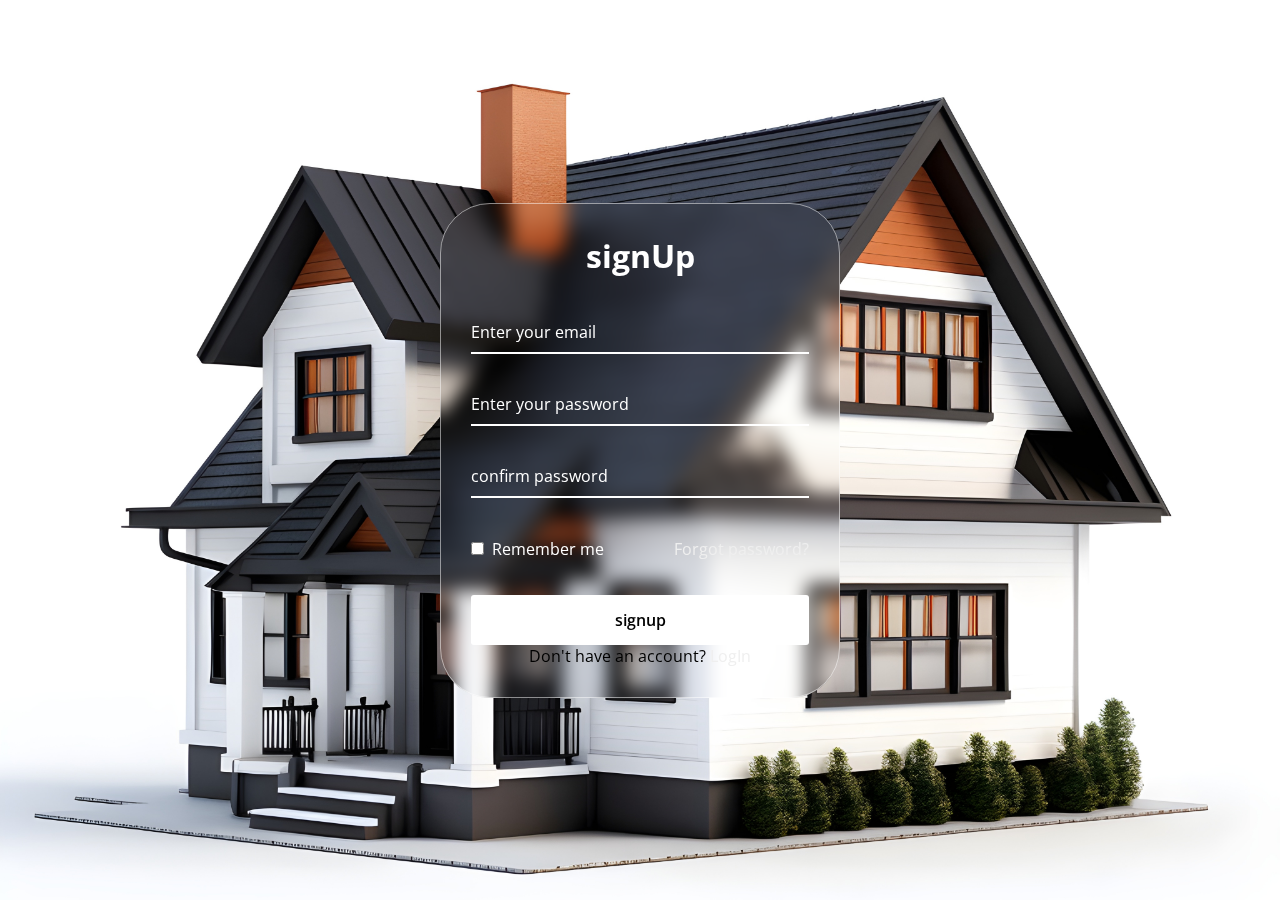
<file: extraa.html>
<!DOCTYPE html>
<html>
<head>
  <meta charset="UTF-8">
  <meta name="viewport" content="width=device-width, initial-scale=1.0">
  <title>singIn Form</title>
  <link rel="stylesheet" href="signup.css">
</head>
<body>
  <div class="wrapper">
    <form action="signup.css" method="post">
      <h2>signUp</h2>
        <div class="input-field">
        <input type="text" required>
        <label>Enter your email</label>
      </div>
      <div class="input-field">
        <input type="password" required>
        <label>Enter your password</label>
      </div>
      <div class="input-field">
         <input type="password" required>
         <label>confirm password</label>
       </div>
      <div class="forget">
        <label for="remember">
          <input type="checkbox" id="remember">
          <p>Remember me</p>
        </label>
        <a href="#">Forgot password?</a>
      </div>
      <button type="submit">signup</button>
      <div class="register">
        <p>Don't have an account? <a href="#logIn">LogIn</a></p>
      </div>
    </form>
  </div>
</body>
</html>
</file>
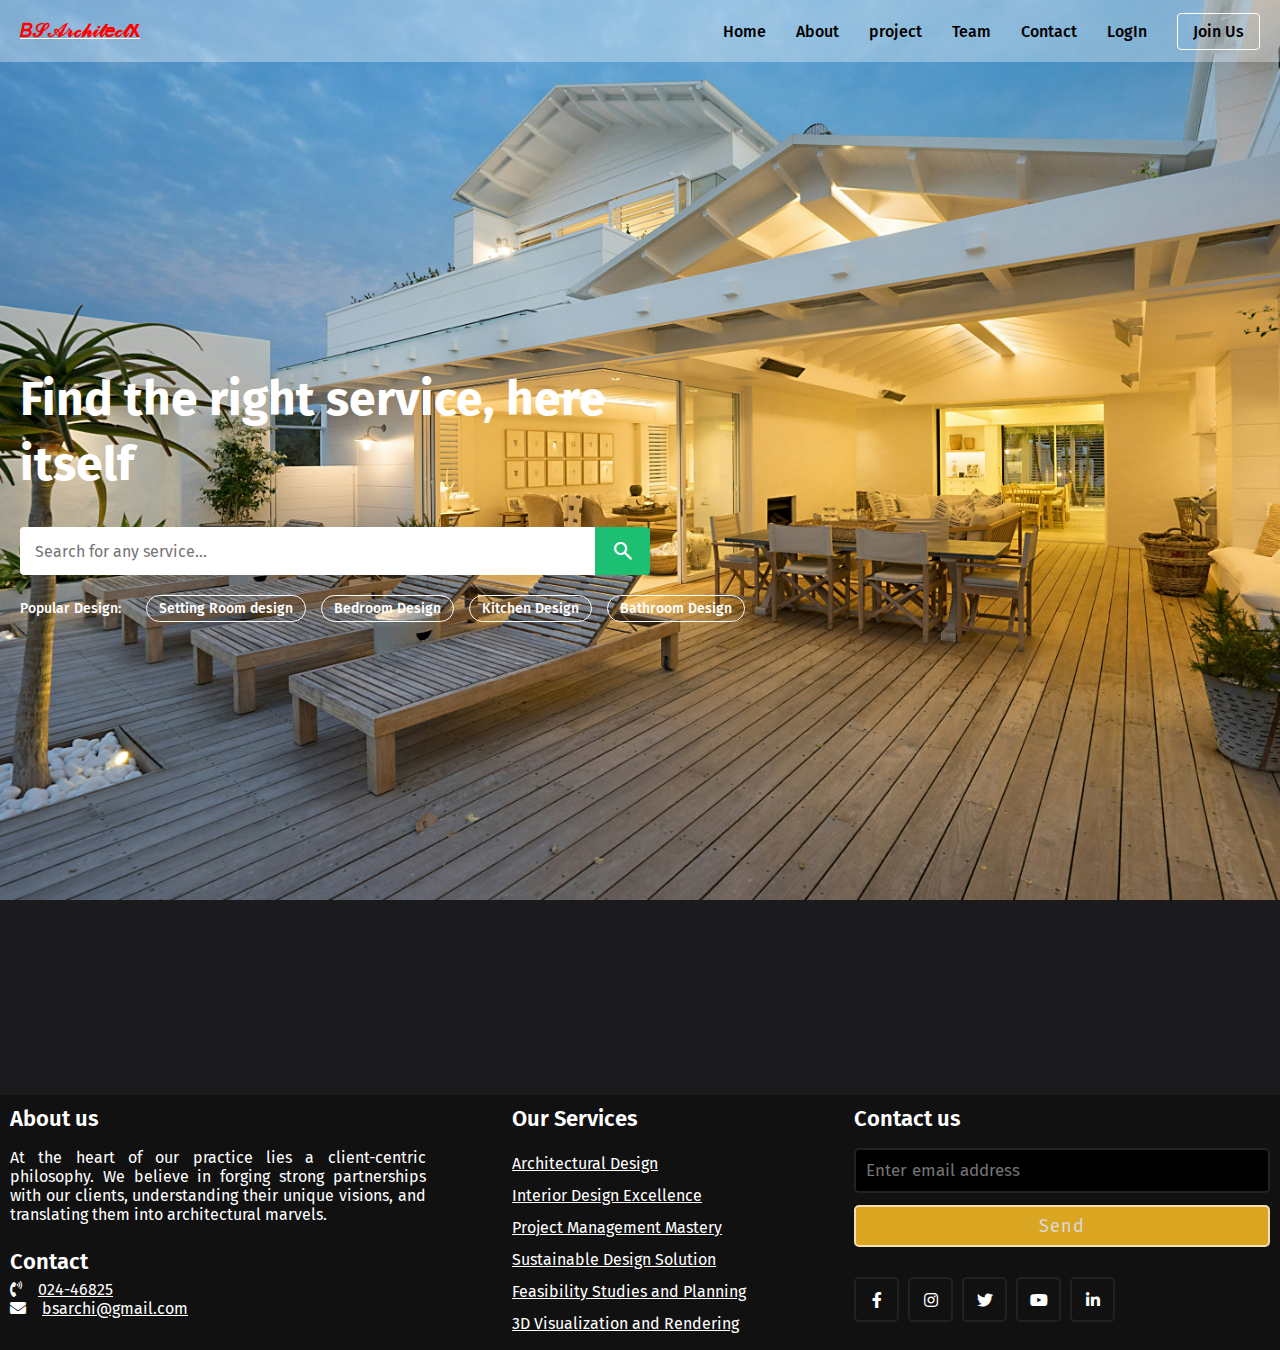
<file: indexx.html>
<!DOCTYPE html>

<html lang="en">
<head>
  <meta charset="UTF-8">
  <meta name="viewport" content="width=device-width, initial-scale=1.0">
  <title>Architecture website</title>
  <link rel="stylesheet" href="styles.css">
  
  <link rel="stylesheet" href="https://fonts.googleapis.com/css2?family=Material+Symbols+Outlined:opsz,wght,FILL,GRAD@48,400,0,0">
  <link rel="stylesheet" href="https://cdnjs.cloudflare.com/ajax/libs/font-awesome/5.15.2/css/all.min.css"/>

  
</head>
<body>
  <header>
    <nav class="navbar">
      <a href="#" class="logo">
       <h3> 𝐵𝒮𝒜𝓇𝒸𝒽𝒾𝓉𝑒𝒸𝓉X</h3>
        <!-- <img src="image/logo.PNG" width="20%" height="10%"> -->
      </a>
      <ul class="menu-links">
        <li><a href="#Home">Home</a></li>
        <li><a href="About.html">About</a></li>
        <li class="language-item">
          <a href="project.html">project</a>
        </li>
        <li><a href="Team.html">Team</a></li>
        <li><a href="#Contact">Contact</a></li>
        <li class="logIn-btn"><a href="login.html">LogIn</a></li>
        <li class="join-btn"><a href="joinus.html">Join Us</a></li>
        <span id="close-menu-btn" class="material-symbols-outlined">close</span>
      </ul>
      <span id="hamburger-btn" class="material-symbols-outlined">menu</span>
    </nav>
  </header>

  <section class="hero-section">
    <div class="content" id="Home">
      <h1>Find the right service, here itself</h1>
      <form action="#" class="search-form">
        <input type="text" placeholder="Search for any service..." required>
        <button class="material-symbols-outlined" type="sumbit">search</button>
      </form>
      <div class="popular-tags">
        Popular Design:
        <ul class="tags">
          <li><a href="#">Setting Room design</a></li>
          <li><a href="#">Bedroom Design</a></li>
          <li><a href="#">Kitchen Design</a></li>
          <li><a href="#">Bathroom Design</a></li>
        </ul>
      </div>
    </div>
  </section>


  <footer>
    <div class="content" id="Contact">
      <div class="left box">
        <div class="upper">
           <div class="topic">About us</div>
          <p>At the heart of our practice lies a client-centric philosophy. We believe in forging strong partnerships with our clients, understanding their unique visions, and translating them into architectural marvels. </p>
        </div> 
        <div class="lower">
          <div class="topic">Contact</div>
          <div class="phone">
            <a href="#"><i class="fas fa-phone-volume"></i>024-46825</a>
          </div>
          <div class="email">
            <a href="#"><i class="fas fa-envelope"></i>bsarchi@gmail.com</a>
          </div>
        </div>
      </div>
      <div class="middle box">
        <div class="topic">Our Services</div>
        <div><a href="#">Architectural Design</a></div>
        <div><a href="#">Interior Design Excellence</a></div>
        <div><a href="#">Project Management Mastery</a></div>
        <div><a href="#">Sustainable Design Solution</a></div>
        <div><a href="#">Feasibility Studies and Planning</a></div>
        <div><a href="#">3D Visualization and Rendering</a></div>
      </div>
      
      <div class="right box">
        <div class="topic">Contact us</div>
        <form action="contact.php" method="POST">
           <input type="email" name="email" placeholder="Enter email address" required=""> 
          <input type="submit" name="contact" value="Send">
        </form>
          <div class="media-icons">
            <a href="#"><i class="fab fa-facebook-f"></i></a>
            <a href="#"><i class="fab fa-instagram"></i></a>
            <a href="https://twitter.com/home"><i class="fab fa-twitter"></i></a>
            <a href="#"><i class="fab fa-youtube"></i></a>
            <a href="#"><i class="fab fa-linkedin-in"></i></a>
          </div>
        
      </div>
    </div>
   
  </footer>
  <script>
    const header = document.querySelector("header");
    const hamburgerBtn = document.querySelector("#hamburger-btn");
    const closeMenuBtn = document.querySelector("#close-menu-btn");

    
    hamburgerBtn.addEventListener("click", () => header.classList.toggle("show-mobile-menu"));

    closeMenuBtn.addEventListener("click", () => hamburgerBtn.click());


   
  </script>
</body>
</html>
</file>
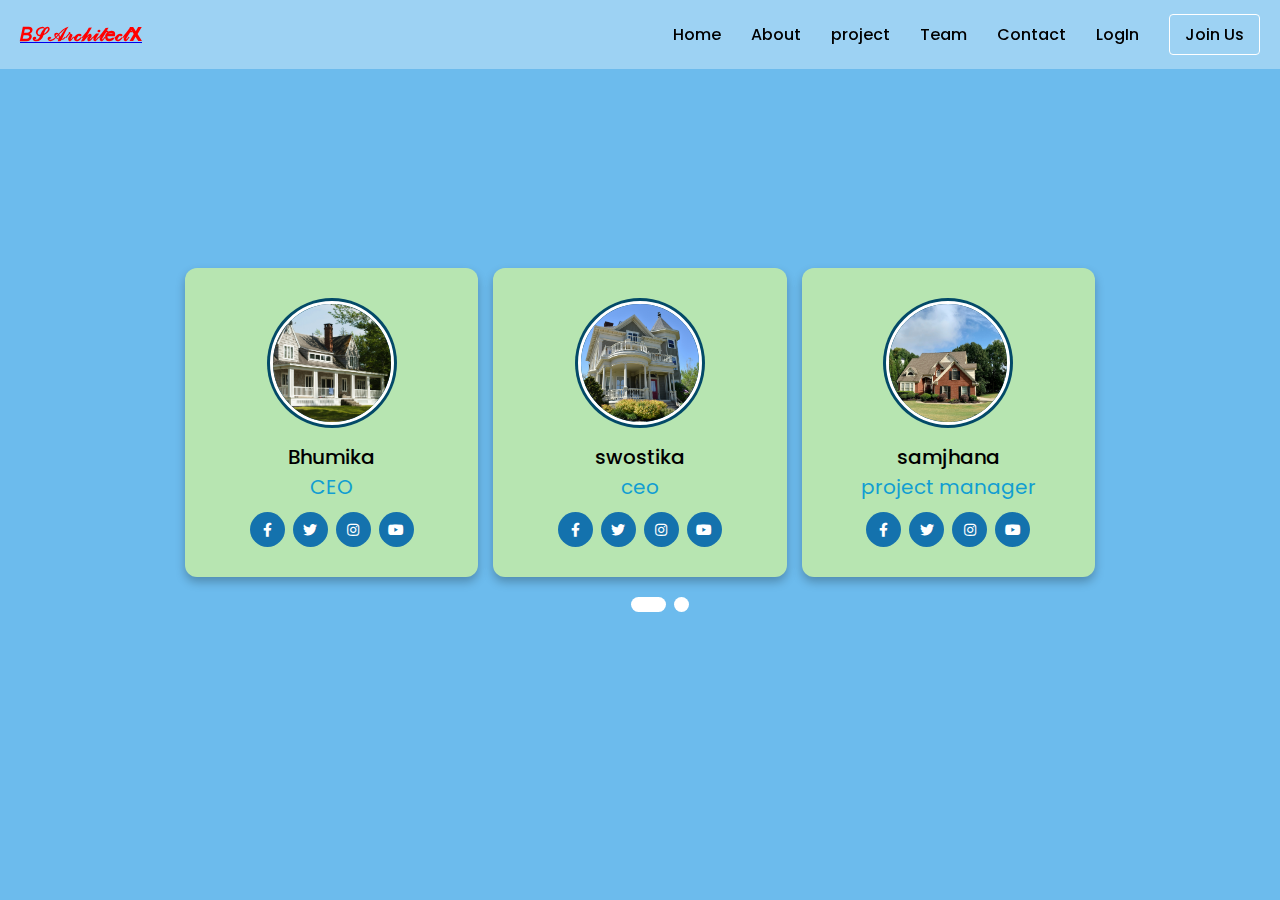
<file: Team.html>
<!DOCTYPE html>

<html lang="en" dir="ltr">
  <head>
    <meta charset="UTF-8">
    <title>Team Section</title>
    <link rel="stylesheet" href="Team.css">
    
    <link rel="stylesheet" href="https://cdnjs.cloudflare.com/ajax/libs/font-awesome/5.15.2/css/all.min.css"/>
     <meta name="viewport" content="width=device-width, initial-scale=1.0">
   </head>
<body>
  <header>
    <nav class="navbar">
        <a href="#" class="logo">
         <h3> 𝐵𝒮𝒜𝓇𝒸𝒽𝒾𝓉𝑒𝒸𝓉X</h3>
          <!-- <img src="image/logo.PNG" width="20%" height="10%"> -->
        </a>
        <ul class="menu-links">
          <li><a href="indexx.html">Home</a></li>
          <li><a href="About.html">About</a></li>
          <li class="language-item">
            <a href="project.html">project</a>
          </li>
          <li><a href="Team.html">Team</a></li>
          <li><a href="indexx.html">Contact</a></li>
          <li class="logIn-btn"><a href="login.html">LogIn</a></li>
          <li class="join-btn"><a href="joinus.html">Join Us</a></li>
          </ul>
      </nav>
      </header>
   <div class="container">
    <input type="radio" name="dot" id="one">
    <input type="radio" name="dot" id="two">
    <div class="main-card">
      <div class="cards">
        <div class="card">
         <div class="content">
           <div class="img">
            <img src="image/th1.jpg" alt="">
           </div>
           <div class="details">
             <div class="name">Bhumika</div>
             <div class="job">CEO</div>
           </div>
           <div class="media-icons">
             <a href="#"><i class="fab fa-facebook-f"></i></a>
             <a href="#"><i class="fab fa-twitter"></i></a>
             <a href="#"><i class="fab fa-instagram"></i></a>
             <a href="#"><i class="fab fa-youtube"></i></a>
           </div>
         </div>
        </div>
        <div class="card">
         <div class="content">
           <div class="img">
            <img src="image/th10.jpg" alt="">
           </div>
           <div class="details">
             <div class="name">swostika</div>
             <div class="job">ceo</div>
           </div>
           <div class="media-icons">
             <a href="#"><i class="fab fa-facebook-f"></i></a>
             <a href="#"><i class="fab fa-twitter"></i></a>
             <a href="#"><i class="fab fa-instagram"></i></a>
             <a href="#"><i class="fab fa-youtube"></i></a>
           </div>
         </div>
        </div>
        <div class="card">
         <div class="content">
           <div class="img">
            <img src="image/th11.jpg" alt="">
           </div>
           <div class="details">
             <div class="name">samjhana</div>
             <div class="job">project manager</div>
           </div>
           <div class="media-icons">
             <a href="#"><i class="fab fa-facebook-f"></i></a>
             <a href="#"><i class="fab fa-twitter"></i></a>
             <a href="#"><i class="fab fa-instagram"></i></a>
             <a href="#"><i class="fab fa-youtube"></i></a>
           </div>
         </div>
        </div>
      </div>
      <div class="cards">
        <div class="card">
         <div class="content">
           <div class="img">
             <img src="image/th12.jpg" alt="">
           </div>
           <div class="details">
             <div class="name">Babish</div>
             <div class="job">Designer</div>
           </div>
           <div class="media-icons">
             <a href="#"><i class="fab fa-facebook-f"></i></a>
             <a href="#"><i class="fab fa-twitter"></i></a>
             <a href="#"><i class="fab fa-instagram"></i></a>
             <a href="#"><i class="fab fa-youtube"></i></a>
           </div>
         </div>
        </div>
        <div class="card">
         <div class="content">
           <div class="img">
             <img src="image/th14.jpg" alt="">
           </div>
           <div class="details">
             <div class="name">sachin</div>
             <div class="job">UI Designer</div>
           </div>
           <div class="media-icons">
             <a href="#"><i class="fab fa-facebook-f"></i></a>
             <a href="#"><i class="fab fa-twitter"></i></a>
             <a href="#"><i class="fab fa-instagram"></i></a>
             <a href="#"><i class="fab fa-youtube"></i></a>
           </div>
         </div>
        </div>
        <div class="card">
         <div class="content">
           <div class="img">
             <img src="image/th16.jpg" alt="">
           </div>
           <div class="details">
             <div class="name">samjhana</div>
             <div class="job">Web Devloper</div>
           </div>
           <div class="media-icons">
             <a href="#"><i class="fab fa-facebook-f"></i></a>
             <a href="#"><i class="fab fa-twitter"></i></a>
             <a href="#"><i class="fab fa-instagram"></i></a>
             <a href="#"><i class="fab fa-youtube"></i></a>
           </div>
         </div>
        </div>
      </div>
    </div>
    <div class="button">
      <label for="one" class=" active one"></label>
      <label for="two" class="two"></label>
    </div>
  </div> 
</body>
</html>
</file>
<file: signup.css>
@import url("https://fonts.googleapis.com/css2?family=Open+Sans:wght@200;300;400;500;600;700&display=swap");

* {
  margin: 0;
  padding: 0;
  box-sizing: border-box;
  font-family: "Open Sans", sans-serif;
}

body {
  display: flex;
  align-items: center;
  justify-content: center;
  min-height: 100vh;
  width: 100%;
  padding: 0 10px;
}

body::before {
  content: "";
  position: absolute;
  width: 100%;
  height: 100%;
  background: url("image/3d-view-house-model.jpg");
  background-position: center;
  background-size: cover;
}

.wrapper {
  width: 400px;
  border-radius: 8px;
  padding: 30px;
  text-align: center;
  border: 1px solid rgba(255, 255, 255, 0.5);
  backdrop-filter: blur(9px);
  -webkit-backdrop-filter: blur(9px);
  border-radius: 50px;
}

form {
  display: flex;
  flex-direction: column;
  
}

h2 {
  font-size: 2rem;
  margin-bottom: 20px;
  color: white;
}

.input-field {
  position: relative;
  border-bottom: 2px solid white;
  margin: 15px 0;
}

.input-field label {
  position: absolute;
  top: 50%;
  left: 0;
  transform: translateY(-50%);
  color: #fff;
  font-size: 16px;
  pointer-events: none;
  transition: 0.15s ease;
}

.input-field input {
  width: 100%;
  height: 40px;
  background: transparent;
  border: none;
  outline: none;
  font-size: 16px;
  color: #fff;
}

.input-field input:focus~label,
.input-field input:valid~label {
  font-size: 0.8rem;
  top: 10px;
  transform: translateY(-120%);
}

.forget {
  display: flex;
  align-items: center;
  justify-content: space-between;
  margin: 25px 0 35px 0;
  color: #fff;
}

#remember {
  accent-color: #fff;
}

.forget label {
  display: flex;
  align-items: center;
}

.forget label p {
  margin-left: 8px;
}

.wrapper a {
  color: #efefef;
  text-decoration: none;
}

.wrapper a:hover {
  text-decoration: underline;
}

button {
  background: #fff;
  color: #000;
  font-weight: 600;
  border: none;
  padding: 12px 20px;
  cursor: pointer;
  border-radius: 3px;
  font-size: 16px;
  border: 2px solid transparent;
  transition: 0.3s ease;
}

button:hover {
  color: #fff;
  border-color: #fff;
  background: rgba(255, 255, 255, 0.15);
}

.logIn{
  text-align: center;
  margin-top: 30px;
  color: #fff;
}
</file>
<file: styles.css>
@import url('https://fonts.googleapis.com/css2?family=Fira+Sans:wght@300;400;500;600;700&display=swap');
* {
  margin: 0;
  padding: 0;
  box-sizing: border-box;
  font-family: 'Fira Sans', sans-serif;
}

body {
    width: 100%;
    height: 100vh;
  background: #1B1B1D;
  background-image: url("image/th6.jpg");
  
  /* background-position: center; */
  background-size: cover;
   background-repeat: no-repeat; 
}


header {
  /* position: fixed; */
  left: 0;
  top: 0;
  width: 100%;
  z-index: 1;
  padding: 20px;
  background-color: #ffffff56;

}
h3{
    color: red;
}



header .navbar {
  max-width: 1280px;
  margin: 0 auto;
  display: flex;
  align-items: center;
  justify-content: space-between;
  
}

.navbar .menu-links {
  display: flex;
  align-items: center;
  list-style: none;
  gap: 30px;
 
}



.navbar .menu-links li a {
  /* color: darkmagenta; */
  color: black;
  font-weight: 500;
  text-decoration: none;
  transition: 0.2s ease;

}

.navbar .menu-links .language-item a {
   display: flex; 
  gap: 8px;
  align-items: center;
}

.navbar .menu-links .language-item span {
  font-size: 1.3rem;
}

.navbar .menu-links li a:hover {
  color: #1dbf73;
 
  /* font-size: 1.5rem; */
}

.navbar .menu-links .join-btn a {
  border: 1px solid #fff;
  padding: 8px 15px;
  border-radius: 4px;
}

.navbar .menu-links .join-btn .signIn-btn a:hover {
  color: #fff;
  border-color: transparent;
  background: #1dbf73;
}

.hero-section {
  height: 100vh;

  position: relative;
  display: flex;
  padding: 0 20px;
  align-items: center;
}

.hero-section .content {
  max-width: 1280px;
  margin: 0 auto 40px;
  width: 100%;
}

.hero-section .content h1 {
  color: #ffffff;
  font-size: 3rem;
  max-width: 630px;
  line-height: 65px;
}

.hero-section .search-form {
  height: 48px;
  display: flex;
  max-width: 630px;
  margin-top: 30px;
}

.hero-section .search-form input {
  height: 100%;
  width: 100%;
  border: none;
  outline: none;
  padding: 0 15px;
  font-size: 1rem;
  border-radius: 4px 0 0 4px;
}

.hero-section .search-form button {
  height: 100%;
  width: 60px;
  border: none;
  outline: none;
  cursor: pointer;
  background: #1dbf73;
  color: #fff;
  border-radius: 0 4px 4px 0;
  transition: background 0.2s ease;
}

.hero-section .search-form button:hover {
  background: #19a463;
}

.hero-section .popular-tags {
  display: flex;
  color: #fff;
  gap: 25px;
  font-size: 0.875rem;
  font-weight: 500;
  margin-top: 25px;
}

.hero-section .popular-tags .tags {
  display: flex;
  gap: 15px;
  align-items: center;
  list-style: none;
}

.hero-section .tags li a {
  text-decoration: none;
  color: #fff;
  border: 1px solid #fff;
  padding: 4px 12px;
  border-radius: 50px;
  transition: 0.2s ease;
}

.hero-section .tags li a:hover {
  color: #000;
  background: #fff;
}

.navbar #hamburger-btn {
  color: #fff;
  cursor: pointer;
  display: none;
  font-size: 1.7rem;
}

.navbar #close-menu-btn {
  position: absolute;
  display: none;
  color: #000;
  top: 20px;
  right: 20px;
  cursor: pointer;
  font-size: 1.7rem;
}

@media screen and (max-width: 900px) {
  header.show-mobile-menu::before {
    content: "";
    height: 100%;
    width: 100%;
    position: fixed;
    left: 0;
    top: 0;
    backdrop-filter: blur(5px);
  }

  .navbar .menu-links {
    height: 100vh;
    max-width: 300px;
    width: 100%;
    background: #fff;
    position: fixed;
    left: -300px;
    top: 0;
    display: block;
    padding: 75px 40px 0;
    transition: left 0.2s ease;
  }

  header.show-mobile-menu .navbar .menu-links {
    left: 0;
  }

  .navbar .menu-links li {
    margin-bottom: 30px;
  }

  .navbar .menu-links li a {
    color: #000;
    font-size: 1.1rem;
  }

  .navbar .menu-links .join-btn a {
    padding: 0;
  }

  .navbar .menu-links .join-btn a:hover {
    color: #1dbf73;
    background: none;
  }

  .navbar :is(#close-menu-btn, #hamburger-btn) {
    display: block;
  }

  .hero-section {
    background: none;
  }

  .hero-section .content {
    margin: 0 auto 80px;
  }

  .hero-section .content :is(h1, .search-form) {
    max-width: 100%;
  }

  .hero-section .content h1 {
    text-align: center;
    font-size: 2.5rem;
    line-height: 55px;
  }

  .hero-section .search-form {
    display: block;
    margin-top: 20px;
  }

  .hero-section .search-form input {
    border-radius: 4px;
  }
  
  .hero-section .search-form button {
    margin-top: 10px;
    border-radius: 4px;
    width: 100%;
  }

  .hero-section .popular-tags {
    display: none;
  }
}


.about-section{
  padding: 50px;
  color: whitesmoke;
}

.about-section p:hover{
  color: darkgreen;
  cursor: pointer;
  text-decoration: underline;

}
.btn{
  text-decoration: none;
  border-radius: 9px;
  padding: 0.5rem 1rem;
  background: wheat;
  color: #000;
  font-size: 14px;
  font-weight: bold;
  cursor: pointer;
  transition: 0.4s ease-in-out;
  margin-top: 20px;
}
 .btn:hover{
  box-shadow: 0px 7px 10px grba(0,0,0,0.5);
}   



footer{
  width: 100%;
  padding-bottom: 0px;
  position: absolute;
  bottom: -450px;
  left: 0;
  background: #111;
}
footer .content{
  max-width: 1350px;
  margin: auto;
  padding: 10px;
  display: flex;
  flex-wrap: wrap;
  justify-content: space-between;
}
footer .content p,a{
  color: #fff;
}
footer .content .box{
  width: 33%;
  transition: all 0.4s ease;
}
footer .content .topic{
  font-size: 22px;
  font-weight: 600;
  color: #fff;
  margin-bottom: 16px;
}
footer .content p{
  text-align: justify;
}
footer .content .lower .topic{
  margin: 24px 0 5px 0;
}
footer .content .lower i{
  padding-right: 16px;
}
footer .content .middle{
  padding-left: 80px;
}
footer .content .middle a{
  line-height: 32px;
}
footer .content .right input[type="email"]{
  height: 45px;
  width: 100%;
  outline: none;
  color: #d9d9d9;
  background: #000;
  border-radius: 5px;
  padding-left: 10px;
  font-size: 17px;
  border: 2px solid #222222;
}
footer .content .right input[type="submit"]{
  height: 42px;
  width: 100%;
  font-size: 18px;
  color: #d9d9d9;
  background: goldenrod;
  outline: none;
  border-radius: 5px;
  letter-spacing: 1px;
  cursor: pointer;
  margin-top: 12px;
  border: 2px solid wheat;
  transition: all 0.3s ease-in-out;
}
.content .right input[type="submit"]:hover{
  background: none;
  color:  white;
}
footer .content .media-icons a{
  font-size: 16px;
  height: 45px;
  width: 45px;
  display: inline-block;
  text-align: center;
  line-height: 43px;
  border-radius: 5px;
  border: 2px solid #222222;
  margin: 30px 5px 0 0;
  transition: all 0.3s ease;
}
.content .media-icons a:hover{
  border-color: wheat;
}

footer a{
  transition: all 0.3s ease;
}
footer a:hover{
  color: green;
}
@media (max-width:1100px) {
  footer .content .middle{
    padding-left: 50px;
  }
}
@media (max-width:950px){
  footer .content .box{
    width: 50%;
  }
  .content .right{
    margin-top: 40px;
  }
}
@media (max-width:560px){
  footer{
    position: relative;
  }
  footer .content .box{
    width: 100%;
    margin-top: 30px;
  }
  footer .content .middle{
    padding-left: 0;
  }
}
</file>
<file: Team.css>
@import url('https://fonts.googleapis.com/css2?family=Poppins:wght@200;300;400;500;600;700&display=swap');
*{
  margin: 0;
  padding: 0;
  box-sizing: border-box;
  font-family: 'Poppins',sans-serif;
}


body{
  display: flex;
  min-height: 100vh;
  align-items: center;
  justify-content: center;
  background: #6cbbed;
  position: relative;
}
header {
   position: fixed; 
  left: 0;
  top: 0;
  width: 100%;
  z-index: 1;
  padding: 20px;
  background-color: #ffffff56;

}
h3{
    color: red;
}



header .navbar {
  max-width: 1280px;
  margin: 0 auto;
  display: flex;
  align-items: center;
  justify-content: space-between;
  
}

.navbar .menu-links {
  display: flex;
  align-items: center;
  list-style: none;
  gap: 30px;
 
}



.navbar .menu-links li a {
  /* color: darkmagenta; */
  color: black;
  font-weight: 500;
  text-decoration: none;
  transition: 0.2s ease;

}

.navbar .menu-links .language-item a {
   display: flex; 
  gap: 8px;
  align-items: center;
}

.navbar .menu-links .language-item span {
  font-size: 1.3rem;
}

.navbar .menu-links li a:hover {
  color: #1dbf73;
 
  /* font-size: 1.5rem; */
}

.navbar .menu-links .join-btn a {
  border: 1px solid #fff;
  padding: 8px 15px;
  border-radius: 4px;
}

.navbar .menu-links .join-btn .signIn-btn a:hover {
  color: #fff;
  border-color: transparent;
  background: #1dbf73;
}

 body::before{
  position: absolute;
  width: 100%;
  background: #012e82;
  clip-path: inset(47% 0 0 0);
  z-index: -1;
  height: 100%;
}
::selection{
  background:    #811792;
  color: #fff;
}

.container{
  max-width: 950px;
  width: 100%;
  overflow: hidden;
  padding: 80px 0;
}
.container .main-card{
  display: flex;
  justify-content: space-evenly;
  width: 200%;
  transition: 1s;
}
#two:checked ~ .main-card{
  margin-left: -100%;
}
.container .main-card .cards{
  width: calc(100% / 2 - 10px);
  display: flex;
  flex-wrap: wrap;
  margin: 0 20px;
  justify-content: space-between;
}
.main-card .cards .card{
  width: calc(100% / 3 - 10px);
  background: #b7e5b1;
  border-radius: 12px;
  padding: 30px;
  box-shadow: 0 5px 10px rgba(0, 0, 0, 0.25);
  transition: all 0.4s ease;
}
.main-card .cards .card:hover{
  transform: translateY(-15px);
}
.cards .card .content{
  width: 100%;
  display: flex;
  flex-direction: column;
  justify-content: center;
  align-items: center;
  text-align: center;
}
.cards .card .content .img{
  height: 130px;
  width: 130px;
  border-radius: 50%;
  padding: 3px;
  background: #034a68;
  margin-bottom: 14px;
}
.card .content .img img{
  height: 100%;
  width: 100%;
  border: 3px solid #ffff;
  border-radius: 50%;
  object-fit: cover;
}
.card .content .name{
  font-size: 20px;
  font-weight: 500;
}
.card .content .job{
  font-size: 20px;
  color: #129ed1;
}
.card .content .media-icons{
  margin-top: 10px;
  display: flex;

}
.media-icons a{
  text-align: center;
  line-height: 33px;
  height: 35px;
  width: 35px;
  margin: 0 4px;
  font-size: 14px;
  color: #FFF;
  border-radius: 50%;
  border: 2px solid transparent;
  background: #1472ad;
  transition: all 0.3s ease;
}
.media-icons a:hover{
  color: #1d1919;
  background-color: #fff;
  border-color: #b59fa0;
}
 .container .button{
  width: 100%;
  display: flex;
  justify-content: center;
  margin: 20px;
}
.button label{
  height: 15px;
  width: 15px;
  border-radius: 20px;
  background: #fff;
  margin: 0 4px;
  cursor: pointer;
  transition: all 0.5s ease;
}
.button label.active{
  width: 35px;
}
#one:checked ~ .button .one{
  width: 35px;
}
#one:checked ~ .button .two{
  width: 15px;
}
#two:checked ~ .button .one{
  width: 15px;
}
#two:checked ~ .button .two{
  width: 35px;
}
input[type="radio"]{
  display: none;
}
@media (max-width: 768px) {
  .main-card .cards .card{
    margin: 20px 0 10px 0;
    width: calc(100% / 2 - 10px);
  }
}
@media (max-width: 600px) {
  .main-card .cards .card{
   
    width: 100%;
  }
}
</file>
